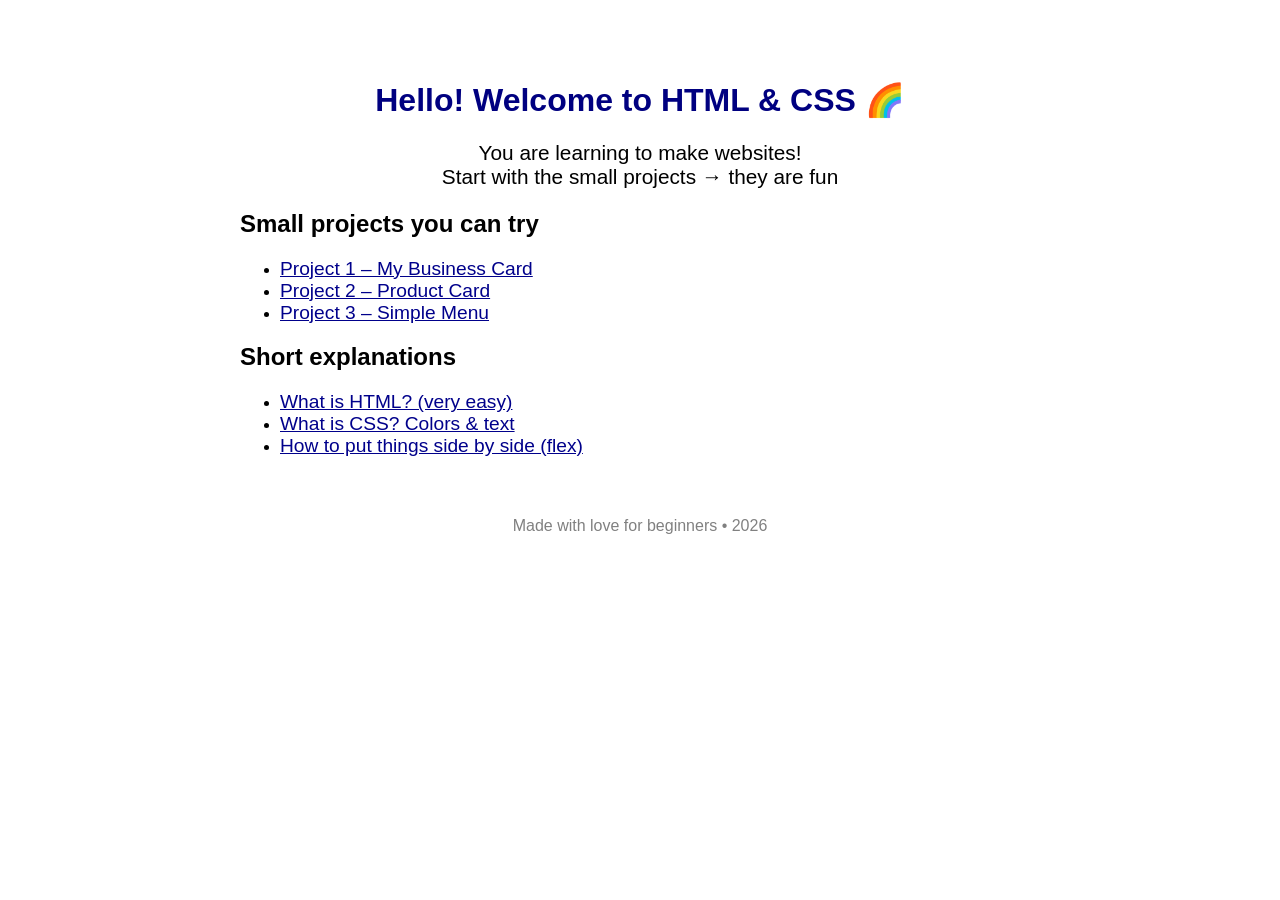
<file: html-css-beginner-course/index.html>
<!DOCTYPE html>
<html lang="en">
<head>
  <meta charset="UTF-8">
  <title>Welcome – HTML & CSS Beginner Course</title>
  <style>
    body { font-family: Arial; max-width: 800px; margin: 40px auto; padding: 20px; }
    h1 { color: navy; text-align: center; }
    a { color: darkblue; font-size: 1.2em; }
  </style>
</head>
<body>

  <h1>Hello! Welcome to HTML & CSS 🌈</h1>

  <p style="font-size:1.3em; text-align:center;">
    You are learning to make websites!<br>
    Start with the small projects → they are fun
  </p>

  <h2>Small projects you can try</h2>

  <ul>
    <li><a href="projects/01-business-card/">Project 1 – My Business Card</a></li>
    <li><a href="projects/02-product-card/">Project 2 – Product Card</a></li>
    <li><a href="projects/03-menu/">Project 3 – Simple Menu</a></li>
  </ul>

  <h2>Short explanations</h2>
  <ul>
    <li><a href="concepts/01-html-basics.md">What is HTML? (very easy)</a></li>
    <li><a href="concepts/02-css-basics.md">What is CSS? Colors & text</a></li>
    <li><a href="concepts/03-flexbox.md">How to put things side by side (flex)</a></li>
  </ul>

  <p style="margin-top:60px; text-align:center; color:gray;">
    Made with love for beginners • 2026
  </p>

</body>
</html>
</file>
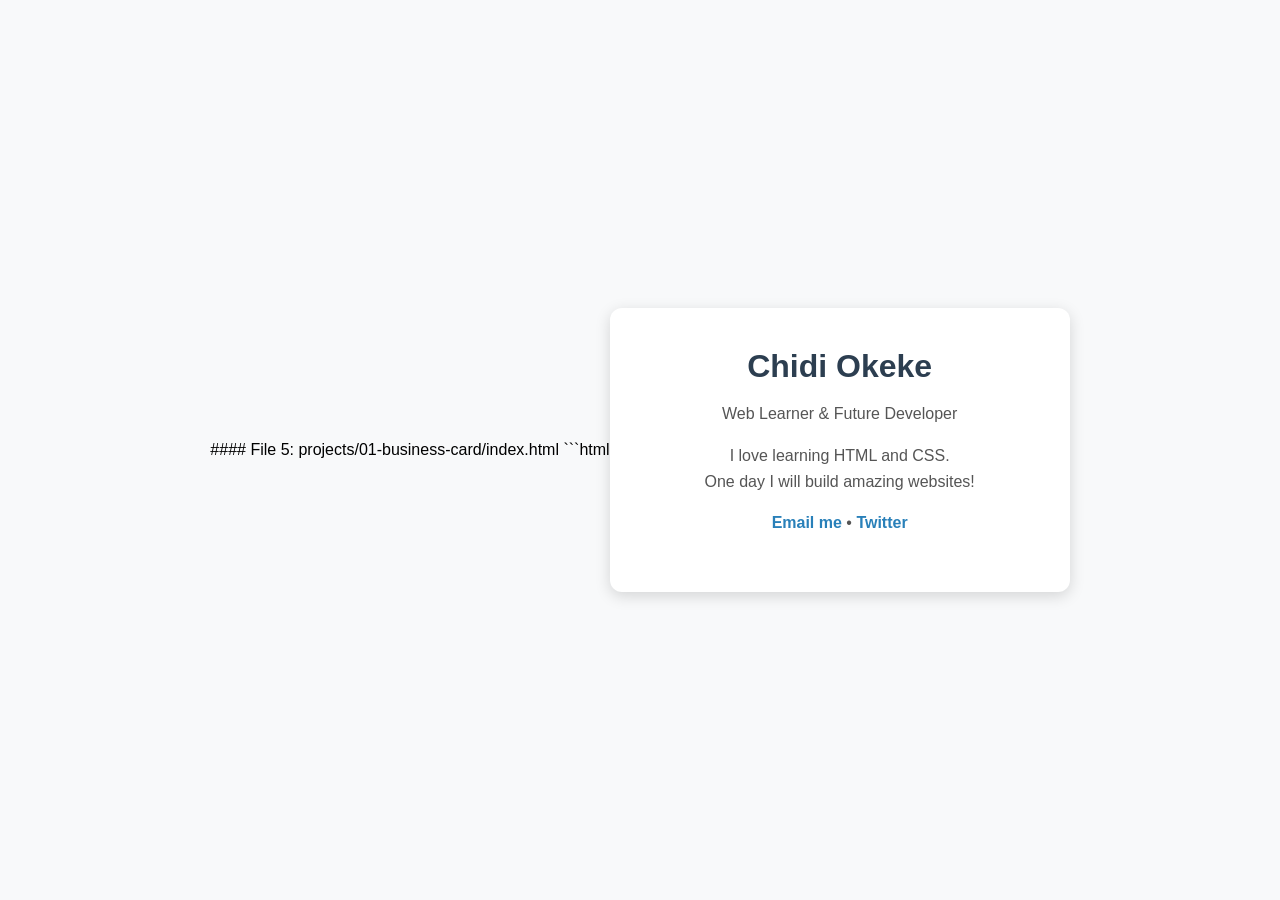
<file: html-css-beginner-course/projects/01-business-card/index.html>
#### File 5: projects/01-business-card/index.html

```html
<!DOCTYPE html>
<html lang="en">
<head>
  <meta charset="UTF-8">
  <title>My Business Card</title>
  <link rel="stylesheet" href="style.css">
</head>
<body>

  <div class="card">
    <h1>Chidi Okeke</h1>
    <p>Web Learner & Future Developer</p>

    <p>I love learning HTML and CSS.<br>
       One day I will build amazing websites!</p>

    <p>
      <a href="mailto:chidi@example.com">Email me</a> •
      <a href="https://twitter.com">Twitter</a>
    </p>
  </div>

</body>
</html>
</file>
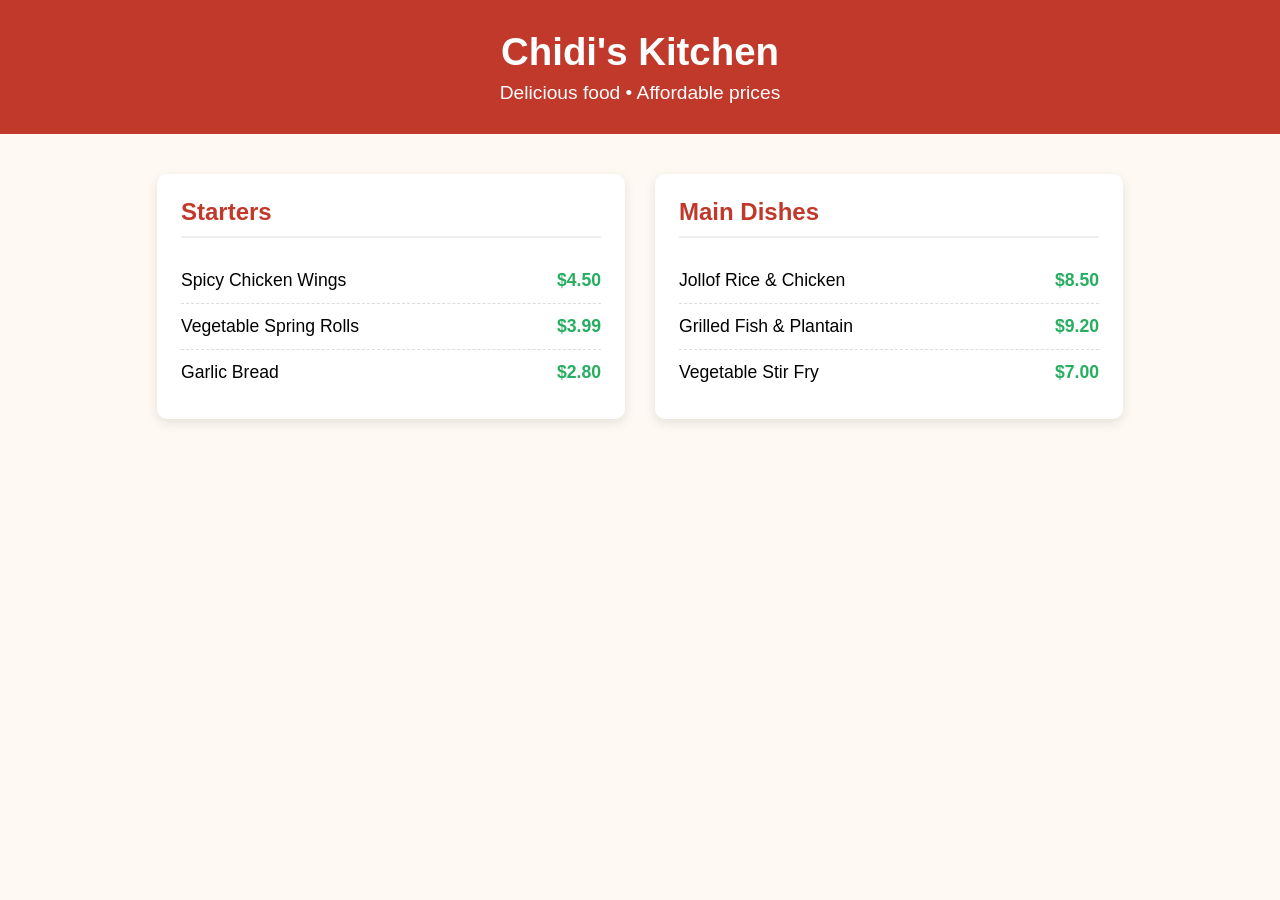
<file: html-css-beginner-course/projects/03-menu/index.html>
<!DOCTYPE html>
<html lang="en">
<head>
  <meta charset="UTF-8">
  <title>Simple Restaurant Menu</title>
  <link rel="stylesheet" href="style.css">
</head>
<body>

  <header>
    <h1>Chidi's Kitchen</h1>
    <p>Delicious food • Affordable prices</p>
  </header>

  <div class="menu-container">

    <div class="section">
      <h2>Starters</h2>
      <ul>
        <li>Spicy Chicken Wings <span>$4.50</span></li>
        <li>Vegetable Spring Rolls <span>$3.99</span></li>
        <li>Garlic Bread <span>$2.80</span></li>
      </ul>
    </div>

    <div class="section">
      <h2>Main Dishes</h2>
      <ul>
        <li>Jollof Rice & Chicken <span>$8.50</span></li>
        <li>Grilled Fish & Plantain <span>$9.20</span></li>
        <li>Vegetable Stir Fry <span>$7.00</span></li>
      </ul>
    </div>

  </div>

</body>
</html>
</file>
<file: html-css-beginner-course/projects/01-business-card/style.css>
body {
  background: #f8f9fa;
  font-family: Arial, sans-serif;
  display: flex;
  justify-content: center;
  align-items: center;
  min-height: 100vh;
  margin: 0;
}

.card {
  background: white;
  width: 380px;
  padding: 40px;
  border-radius: 12px;
  box-shadow: 0 4px 15px rgba(0,0,0,0.15);
  text-align: center;
}

h1 {
  color: #2c3e50;
  margin: 0 0 10px 0;
}

p {
  color: #555;
  line-height: 1.6;
}

a {
  color: #2980b9;
  text-decoration: none;
  font-weight: bold;
}

a:hover {
  color: #e74c3c;
}
</file>
<file: html-css-beginner-course/projects/03-menu/style.css>
body {
  font-family: Arial, sans-serif;
  background: #fef9f2;
  margin: 0;
  padding: 0;
}

header {
  background: #c0392b;
  color: white;
  text-align: center;
  padding: 30px 20px;
}

header h1 {
  margin: 0;
  font-size: 2.4em;
}

header p {
  margin: 8px 0 0;
  font-size: 1.2em;
}

.menu-container {
  display: flex;
  flex-wrap: wrap;
  justify-content: center;
  gap: 30px;
  padding: 40px 20px;
  max-width: 1100px;
  margin: 0 auto;
}

.section {
  background: white;
  border-radius: 10px;
  box-shadow: 0 4px 12px rgba(0,0,0,0.1);
  padding: 24px;
  width: 100%;
  max-width: 420px;
}

.section h2 {
  color: #c0392b;
  margin-top: 0;
  border-bottom: 2px solid #eee;
  padding-bottom: 10px;
}

ul {
  list-style: none;
  padding: 0;
  margin: 0;
}

li {
  display: flex;
  justify-content: space-between;
  padding: 12px 0;
  border-bottom: 1px dashed #ddd;
  font-size: 1.1em;
}

li:last-child {
  border-bottom: none;
}

li span {
  font-weight: bold;
  color: #27ae60;
}
</file>
